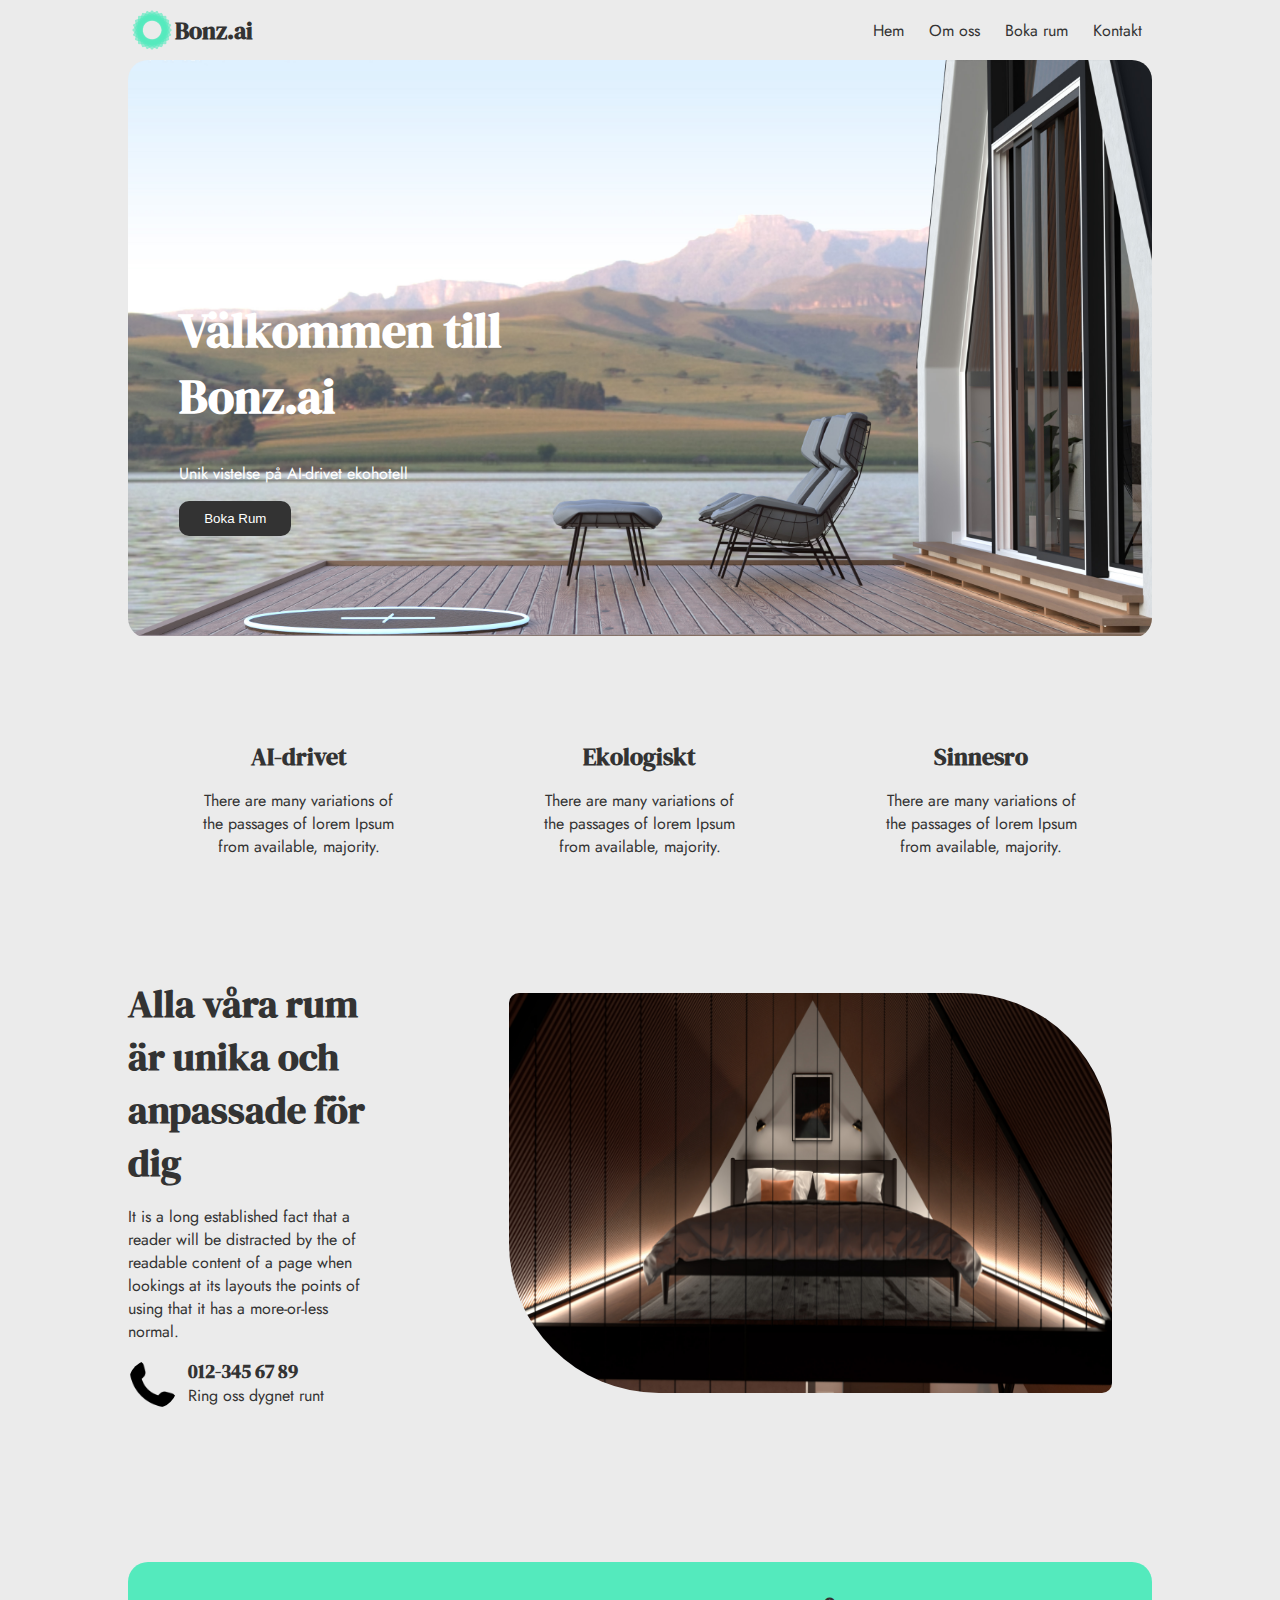
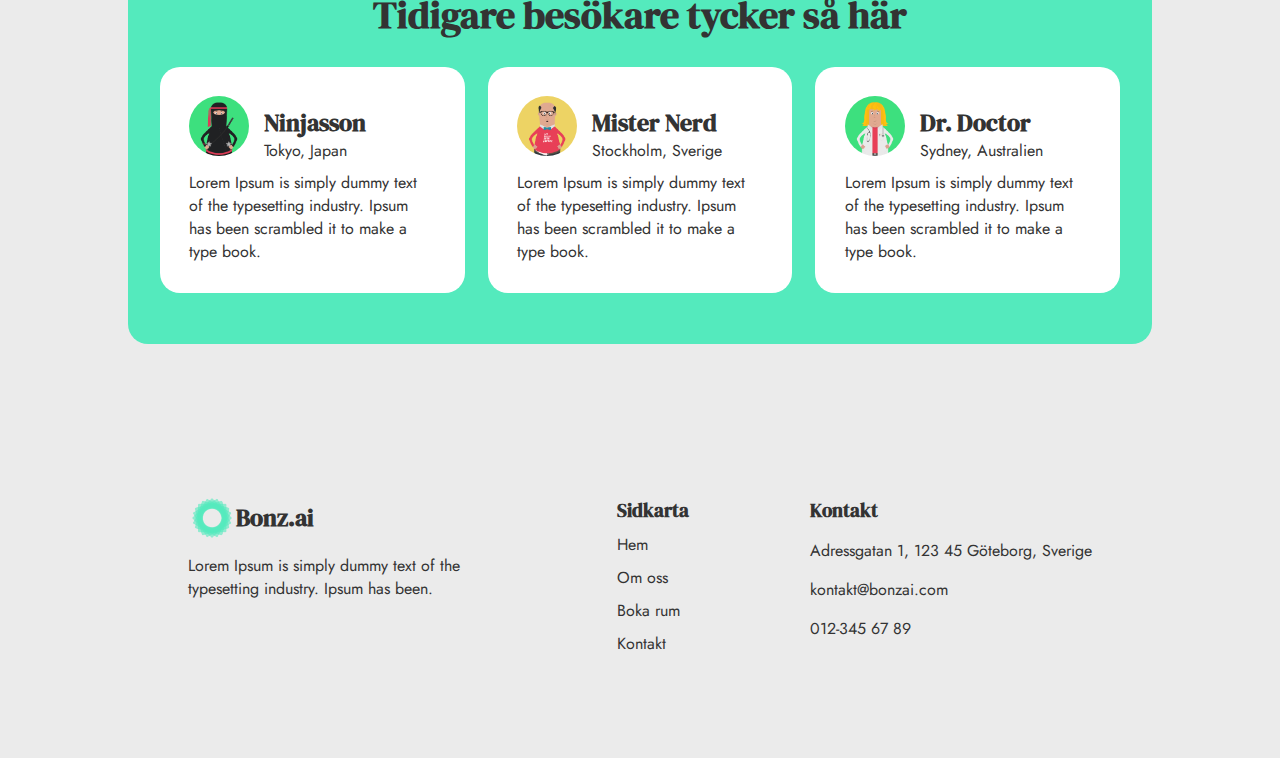
<file: Bonz.ai/index.html>
<!DOCTYPE html>
<html>
<head>
    <meta charset='utf-8'>
    <meta http-equiv='X-UA-Compatible' content='IE=edge'>
    <title>Bonz.ai</title>
    <meta name='viewport' content='width=device-width, initial-scale=1'>
    <link rel='stylesheet' type='text/css' media='screen' href='css/styles.css'>
    <link rel="preconnect" href="https://fonts.googleapis.com">
    <link rel="preconnect" href="https://fonts.gstatic.com" crossorigin>
    <link href="https://fonts.googleapis.com/css2?family=DM+Serif+Display&family=Jost&display=swap" rel="stylesheet">
</head>
<body>

    <div class="index__wrapper">
        <section class="navigation">
            <aside class="navigation-logo"><img src="logo/bonz.ai-logo-color-symbol.png"><h2 class="navigation-title">Bonz.ai</h2></aside>
            <nav class="navigation-links">
                <a href="index.html">Hem</a>
                <a href="about.html">Om oss</a>
                <a href="booking.html">Boka rum</a>
                <a href="#">Kontakt</a>
            </nav>

        </section>
        <header class="index__head">
            <h1 class="index__head-title">Välkommen till Bonz.ai</h1>
            <p class="index__head-text">Unik vistelse på AI-drivet ekohotell</p>
            <button class="book">Boka Rum</button>
        </header>
        <article class="info">
            <h2 class="info-title">AI-drivet</h2>
            <p class="info-text">There are many variations of the passages of lorem Ipsum from available, majority.</p>
        </article>
        <article class="info">
            <h2 class="info-title">Ekologiskt</h2>
            <p class="info-text">There are many variations of the passages of lorem Ipsum from available, majority.</p>
        </article>
        <article class="info">
            <h2 class="info-title">Sinnesro</h2>
            <p class="info-text">There are many variations of the passages of lorem Ipsum from available, majority.</p>
        </article>
        <section class="unique">
            <h1 class="unique-title">Alla våra rum är unika och anpassade för dig</h1>
            <p class="unique-text">It is a long established fact that a reader will be distracted by the of readable content of a page when lookings at its layouts the points of using that it has a more-or-less normal.</p>
            <aside class="phone">
                <img src="logo/phone-1.png">
                <div class="phone-number">
                    <h3>012-345 67 89</h3>
                    <p>Ring oss dygnet runt</p>
                </div>
            </aside>
        </section>
        <figure class="unique-image"><img src="photos/04-night.jpg"></figure>
        <section class="previous">
            <h1 class="previous-title">Tidigare besökare tycker så här</h1>
            <section class="previous__card">
                <figure class="previous__card-portrait"><img src="photos/char-2.png"></figure>
                <div class="previous__card-name">
                    <h2>Ninjasson</h2>
                    <p>Tokyo, Japan</p>
                </div>
                <p>Lorem Ipsum is simply dummy text of the typesetting industry. Ipsum has been scrambled it to make a type book.</p>
            </section>
            <section class="previous__card">
                <figure class="previous__card-portrait"><img src="photos/char-3.png"></figure>
                <div class="previous__card-name">
                    <h2>Mister Nerd</h2>
                    <p>Stockholm, Sverige</p>
                </div>
                <p>Lorem Ipsum is simply dummy text of the typesetting industry. Ipsum has been scrambled it to make a type book.</p>
            </section>
            <section class="previous__card">
                <figure class="previous__card-portrait"><img src="photos/char-11.png"></figure>
                <div class="previous__card-name">
                    <h2>Dr. Doctor</h2>
                    <p>Sydney, Australien</p>
                </div>
                <p>Lorem Ipsum is simply dummy text of the typesetting industry. Ipsum has been scrambled it to make a type book.</p>
            </section>
        </section>

        <footer class="footer__body">
            <section class="footer-logo">
                <aside class="navigation-logo"><img src="logo/bonz.ai-logo-color-symbol.png"><h2>Bonz.ai</h2></aside>
                <p>Lorem Ipsum is simply dummy text of the typesetting industry. Ipsum has been.</p>
            </section>
            <article class="footer-map">
                <h3>Sidkarta</h3>
                <a href="index.html">Hem</a>
                <a href="about.html">Om oss</a>
                <a href="booking.html">Boka rum</a>
                <a href="#">Kontakt</a>
            </article>
            <article class="footer-contacts">
                <h3>Kontakt</h3>
                <p>Adressgatan 1, 123 45 Göteborg, Sverige</p>
                <p>kontakt@bonzai.com</p>
                <p>012-345 67 89</p>
            </article>
        </footer>
    </div>
    
</body>
</html>
</file>
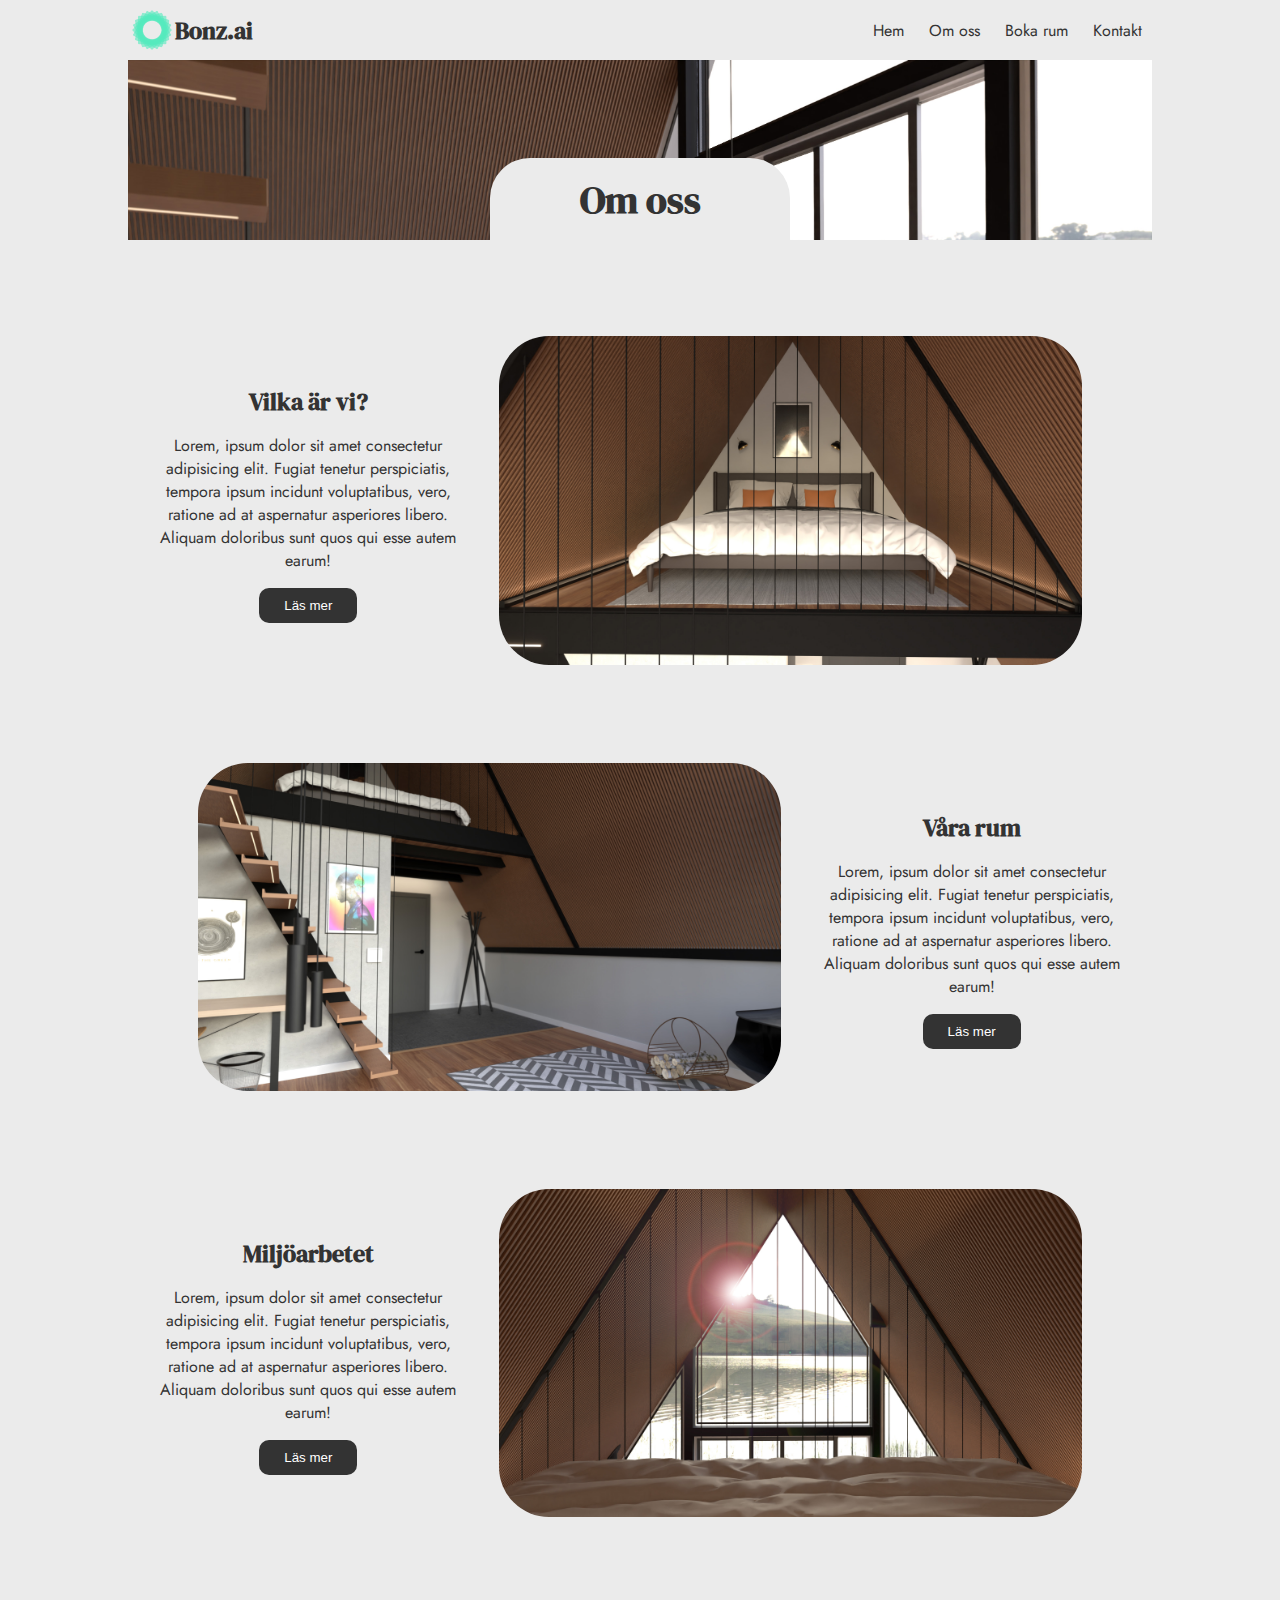
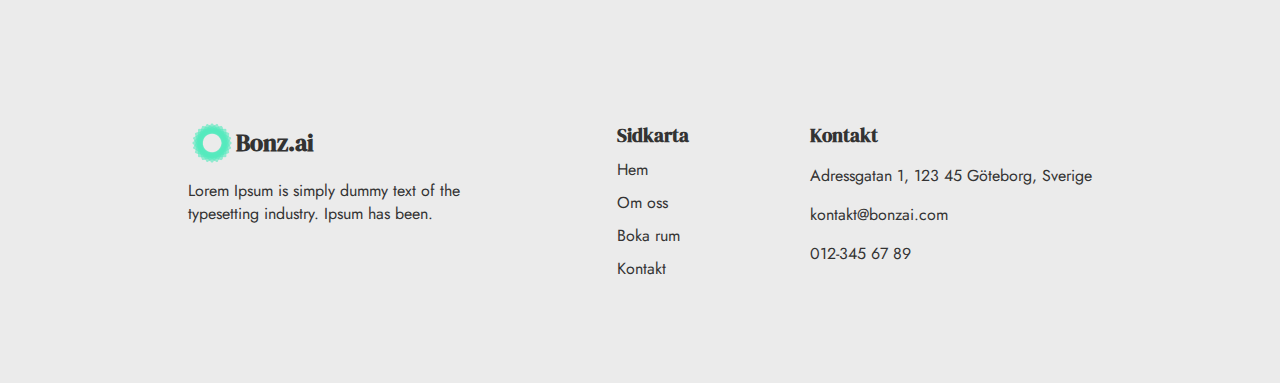
<file: Bonz.ai/about.html>
<!DOCTYPE html>
<html>
<head>
    <meta charset='utf-8'>
    <meta http-equiv='X-UA-Compatible' content='IE=edge'>
    <title>Om oss</title>
    <meta name='viewport' content='width=device-width, initial-scale=1'>
    <link rel='stylesheet' type='text/css' media='screen' href='css/styles.css'>
    <link rel="preconnect" href="https://fonts.googleapis.com">
    <link rel="preconnect" href="https://fonts.gstatic.com" crossorigin>
    <link href="https://fonts.googleapis.com/css2?family=DM+Serif+Display&family=Jost&display=swap" rel="stylesheet">
</head>
<body>

    <div class="site__wrapper">
        <section class="navigation">
            <aside class="navigation-logo"><img src="logo/bonz.ai-logo-color-symbol.png"><h2 class="navigation-title">Bonz.ai</h2></aside>
            <nav class="navigation-links">
                <a href="index.html">Hem</a>
                <a href="about.html">Om oss</a>
                <a href="booking.html">Boka rum</a>
                <a href="#">Kontakt</a>
            </nav>
        </section>

        <header class="site__head about__head">
            <article class="header__heading">
                <h1 class="header-title">Om oss</h1>
            </article>
        </header>

            <section class="about__card">
                <article class="about__info">
                    <h2 class="info-title">Vilka är vi?</h2>
                    <p class="info-text">Lorem, ipsum dolor sit amet consectetur adipisicing elit. Fugiat tenetur perspiciatis, tempora ipsum incidunt voluptatibus, vero, ratione ad at aspernatur asperiores libero. Aliquam doloribus sunt quos qui esse autem earum!</p>
                    <button class="read-more"><a>Läs mer</a></button>
                </article>
                <figure class="about-image"><img src="photos/04-day.jpg"></figure>
            </section>
            <section class="about__card">
                <figure class="about-image"><img src="photos/06-day.jpg"></figure>
                <article class="about__info">
                    <h2 class="info-title">Våra rum</h2>
                    <p class="info-text">Lorem, ipsum dolor sit amet consectetur adipisicing elit. Fugiat tenetur perspiciatis, tempora ipsum incidunt voluptatibus, vero, ratione ad at aspernatur asperiores libero. Aliquam doloribus sunt quos qui esse autem earum!</p>
                    <button class="read-more"><a>Läs mer</a></button>
                </article>
            </section>
            <section class="about__card">
                <article class="about__info">
                    <h2 class="info-title">Miljöarbetet</h2>
                    <p class="info-text">Lorem, ipsum dolor sit amet consectetur adipisicing elit. Fugiat tenetur perspiciatis, tempora ipsum incidunt voluptatibus, vero, ratione ad at aspernatur asperiores libero. Aliquam doloribus sunt quos qui esse autem earum!</p>
                    <button class="read-more"><a>Läs mer</a></button>
                </article>
                <figure class="about-image"><img src="photos/03-day.jpg"></figure>
            </section>
            
            <footer class="footer__body">
                <section class="footer-logo">
                    <aside class="navigation-logo"><img src="logo/bonz.ai-logo-color-symbol.png"><h2>Bonz.ai</h2></aside>
                    <p>Lorem Ipsum is simply dummy text of the typesetting industry. Ipsum has been.</p>
                </section>
                <article class="footer-map">
                    <h3>Sidkarta</h3>
                    <a href="index.html">Hem</a>
                    <a href="about.html">Om oss</a>
                    <a href="booking.html">Boka rum</a>
                    <a href="#">Kontakt</a>
                </article>
                <article class="footer-contacts">
                    <h3>Kontakt</h3>
                    <p>Adressgatan 1, 123 45 Göteborg, Sverige</p>
                    <p>kontakt@bonzai.com</p>
                    <p>012-345 67 89</p>
                </article>
            </footer>
    </div>
    
</body>
</html>
</file>
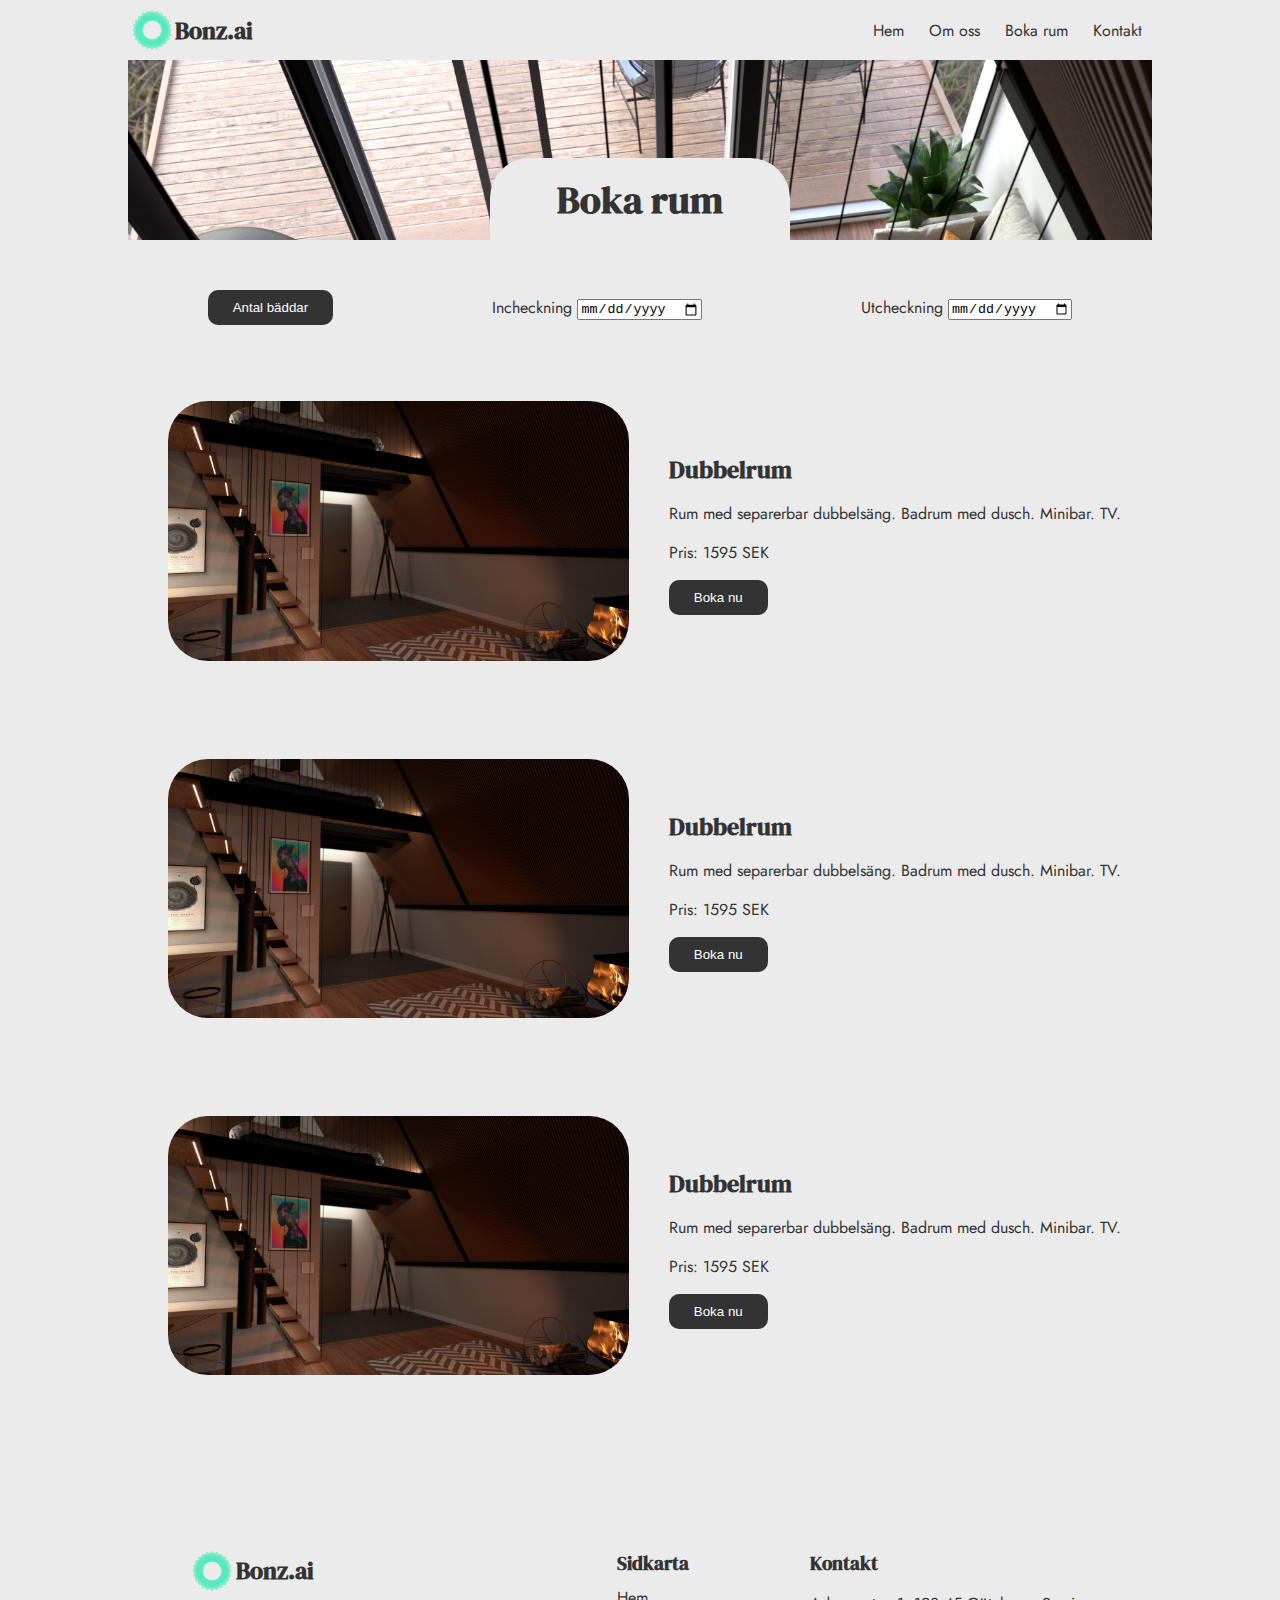
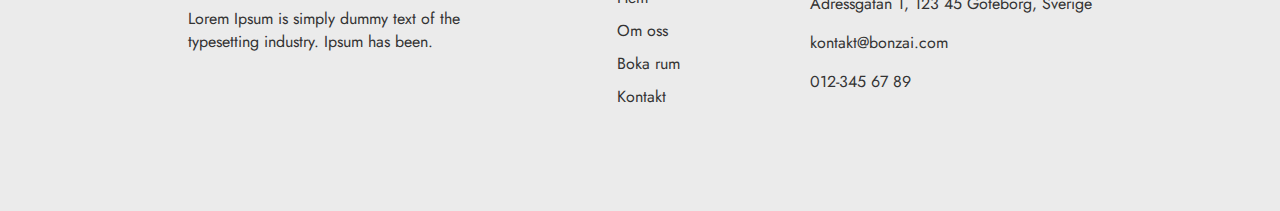
<file: Bonz.ai/booking.html>
<!DOCTYPE html>
<html>
<head>
    <meta charset='utf-8'>
    <meta http-equiv='X-UA-Compatible' content='IE=edge'>
    <title>Boka Rum</title>
    <meta name='viewport' content='width=device-width, initial-scale=1'>
    <link rel='stylesheet' type='text/css' media='screen' href='css/styles.css'>
    <link rel="preconnect" href="https://fonts.googleapis.com">
    <link rel="preconnect" href="https://fonts.gstatic.com" crossorigin>
    <link href="https://fonts.googleapis.com/css2?family=DM+Serif+Display&family=Jost&display=swap" rel="stylesheet">
</head>
<body>

    <div class="site__wrapper">
        <section class="navigation">
            <aside class="navigation-logo"><img src="logo/bonz.ai-logo-color-symbol.png"><h2 class="navigation-title">Bonz.ai</h2></aside>
            <nav class="navigation-links">
                <a href="index.html">Hem</a>
                <a href="about.html">Om oss</a>
                <a href="booking.html">Boka rum</a>
                <a href="#">Kontakt</a>
            </nav>
        </section>

        <header class="site__head booking__head">
            <article class="header__heading">
                <h1 class="header-title">Boka rum</h1>
            </article>
        </header>
        <section class="booking__choices">
            <div class="dropdown">
                <button class="dropdown-button">Antal bäddar</button>
                <div class="dropdown-content">
                  <a href="#">1-bädd</a>
                  <a href="#">2-bäddar</a>
                  <a href="#">4-bäddar</a>
                </div>
            </div>

            <div class="date">
                <label>Incheckning</label>
                <input type="date">
            </div>

            <div class="date">
                <label for="dateofbirth">Utcheckning</label>
                <input type="date">
            </div>
        </section>

        <section class="booking__container">
            <section class="booking__option">
                <figure class="booking__option-image"><img src="photos/06-night.jpg"></figure>
                <article class="booking__option-info">
                    <h2 class="booking__option-title">Dubbelrum</h2>
                    <p class="booking__option-text">Rum med separerbar dubbelsäng. Badrum med dusch. Minibar. TV.</p>
                    <p class="booking__option-price">Pris: 1595 SEK</p>
                    <button><a>Boka nu</a></button>
                </article>
            </section>
            <section class="booking__option">
                <figure class="booking__option-image"><img src="photos/06-night.jpg"></figure>
                <article class="booking__option-info">
                    <h2 class="booking__option-title">Dubbelrum</h2>
                    <p class="booking__option-text">Rum med separerbar dubbelsäng. Badrum med dusch. Minibar. TV.</p>
                    <p class="booking__option-price">Pris: 1595 SEK</p>
                    <button><a>Boka nu</a></button>
                </article>
                <section class="booking__option">
                    <figure class="booking__option-image"><img src="photos/06-night.jpg"></figure>
                    <article class="booking__option-info">
                        <h2 class="booking__option-title">Dubbelrum</h2>
                        <p class="booking__option-text">Rum med separerbar dubbelsäng. Badrum med dusch. Minibar. TV.</p>
                        <p class="booking__option-price">Pris: 1595 SEK</p>
                        <button><a>Boka nu</a></button>
                    </article>
                </section>
            </section>
        </section>

        <footer class="footer__body">
            <section class="footer-logo">
                <aside class="navigation-logo"><img src="logo/bonz.ai-logo-color-symbol.png"><h2>Bonz.ai</h2></aside>
                <p>Lorem Ipsum is simply dummy text of the typesetting industry. Ipsum has been.</p>
            </section>
            <article class="footer-map">
                <h3>Sidkarta</h3>
                <a href="index.html">Hem</a>
                <a href="about.html">Om oss</a>
                <a href="booking.html">Boka rum</a>
                <a href="#">Kontakt</a>
            </article>
            <article class="footer-contacts">
                <h3>Kontakt</h3>
                <p>Adressgatan 1, 123 45 Göteborg, Sverige</p>
                <p>kontakt@bonzai.com</p>
                <p>012-345 67 89</p>
            </article>
        </footer>
    </div>
    
    
</body>
</html>
</file>
<file: Bonz.ai/css/styles.css>
body {
    width: 100vw;
    height: 100vh;
    margin: 0;
    background-color: #ebebeb;
    color: #333333;
    font-family: 'Jost', sans-serif;
}

img {
    width: 100%;
    height: 100%;
}

h1, h2, h3 {
    font-family: 'DM Serif Display', serif;
}

a:link, a:visited, a:active {
    color: #333333;
    text-decoration: none;
}

button {
    padding: 10px 25px 10px 25px;
    border-radius: 10px;
    border: 0;
    background-color: #333333;
    color: #fff;
}

.navigation {
    grid-column: 1 / span 6;
    display: flex;
    justify-content: space-between;
    align-items: center;
    margin: 1% 0 1% 0;
}

.navigation-logo {
    display: flex;
    height: 40px;
    margin-right: auto;
    align-items: center;
}

.navigation-logo img {
    margin: 3%;
}

.navigation-title {
    margin: 0;
    padding: 0;
}

.navigation-links a {
    margin: 0 10px 0 10px;
}

.footer__body {
    grid-column: auto / span 6;
    display: flex;
    justify-content: space-around;
    margin-top: 15%;
    padding-bottom: 10%;
}

.footer-logo {
    display: flex;
    flex-direction: column;
    width: 30%;
}

.footer-map {
    display: flex;
    flex-direction: column;
}

.footer-map a {
    margin-top: 10px;
}

footer h3 {
    margin: 0;
}

.index__wrapper {
    display: grid;
    grid-template-columns: repeat(6, 1fr);
    max-width: 1024px;
    margin: 0 auto 0 auto;
}

.index__head {
    background-image: url("../photos/09-day.jpg");
    background-repeat: no-repeat;
    background-size: 100%;
    border-radius: 20px;
    grid-column: auto / span 6;
    padding: 20% 0 10% 5%;
    color: #ffffff;
}

.index__head-title {
    width: 40%;
    font-size: 3rem;
}

.info {
    margin: 30% 0 30% 0;
    grid-column: auto / span 2;
    width: 60%;
    justify-self: center;
}

.info-title {
    text-align: center;
}

.info-text {
    text-align: center;
}

.unique {
    grid-column: auto / span 2;
    display: flex;
    flex-direction: column;
    margin-right: 30%;
}

.unique-title {
    font-size: 2.4rem;
    margin: 0;
}

.unique-image {
    grid-column: auto / span 4;
}

.unique-image img {
    border-radius: 10px 150px 10px 150px;
}

.phone {
    display: flex;
    height: 50px;
}

.phone img {
    width: 50px;
    margin-right: 10px;
    border-radius: 50%;
}

.phone h3 {
    margin: 0;
}

.phone p {
    margin: 0;
}

.previous {
    background-color: #54eabd;
    display: flex;
    flex-wrap: wrap;
    grid-column: auto / span 6;
    border-radius: 20px;
    justify-content: space-around;
    margin-top: 15%;
    padding: 0 2% 5% 2%;
}

.previous-title {
    font-size: 2.4rem;
    margin-left: 20%;
    margin-right: 20%;
}

.previous__card {
    width: 25%;
    background-color: #fff;
    border-radius: 20px;
    padding: 3%;
    display: flex;
    align-items: center;
    flex-wrap: wrap;
}

.previous__card p, h2 {
    margin: 0;
}

.previous__card-portrait {
    margin: 0 15px 15px 0;
    height: 60px;
    width: 60px;
}

.previous__card-portrait img {
    border-radius: 50%;
}

.site__wrapper {
    margin: 0 auto 0 auto;
    max-width: 1024px;
    display: flex;
    flex-direction: column;
}

.site__head {
    height: 180px;
    background-size: 100%;
    background-repeat: no-repeat;
    margin-bottom: 50px;
    display: flex;
    justify-content: center;
    align-items: flex-end;
}

.about__head {
    background-image: url(../photos/02-day.jpg);
}

.header__heading {
    background-color: #ebebeb;
    width: 300px;
    border-radius: 40px 40px 0 0;
    display: flex;
    justify-content: center;
    transform: translateY(1px);
}

.header__heading .header-title {
    width: fit-content;
    margin: 5%;
    font-size: 2.4rem;
}

.about__card {
    display: flex;
    margin: 30px;
    align-items: center;
}

.about__info {
    display: flex;
    flex-direction: column;
    align-items: center;
}

.about-image img {
    border-radius: 50px;
}

.booking__head {
    background-image: url(../photos/07-day.jpg);
}

  .dropdown {
    position: relative;
    display: inline-block;
  }

  .dropdown-content {
    display: none;
    position: absolute;
    background-color: #f9f9f9;
    min-width: 160px;
    box-shadow: 0px 8px 16px 0px #333333;
  }

  .dropdown-content a {
    color: black;
    padding: 12px 16px;
    text-decoration: none;
    display: block;
  }

  .dropdown:hover .dropdown-content {
    display: block;
  }
  
  .booking__choices {
    display: flex;
    justify-content: space-around;
    align-items: center;
  }

  .booking__option {
    display: flex;
    flex-wrap: wrap;
    margin-top: 60px;
    align-items: center;
  }

  .booking__option-image {
    width: 45%;
  }
  
  .booking__option-image img {
    border-radius: 40px;
  }

  .booking__option-info {
    width: 45%;
  }

  @media screen and (max-width: 768px) {
    
    .navigation {
        display: flex;
        flex-wrap: wrap;
        justify-content: center;
        width: 100%;
    }

    .index__wrapper {
        max-width: 768px;
        display: flex;
        flex-direction: column;
        align-items: center;
    }

    .index__head {
        width: 100%;
    }

    .index__head-title {
        font-size: 2rem;
        width: 100%;
    }

    .book {
        display: none;
    }

    .info {
        margin: 30px 0 30px 0;
    }

    .unique {
        margin: 30px 10px 0 10px;
        text-align: center;
    }

    .unique-title {
        font-size: 2rem;
    }

    .previous {
        display: none;
    }

    .footer-logo {
        display: none;
    }

    .footer-map {
        display: none;
    }
    

    .about__card {
        flex-direction: column;
    }

    .about-image {
        display: none;
    }

    .dropdown {
        display: none;
    }

    .booking__option {
        justify-content: center;
    }

    .booking__option-image {
        width: 100%;
    }
    
    .booking__option-info {
        width: 80%;
    }

  }
</file>
